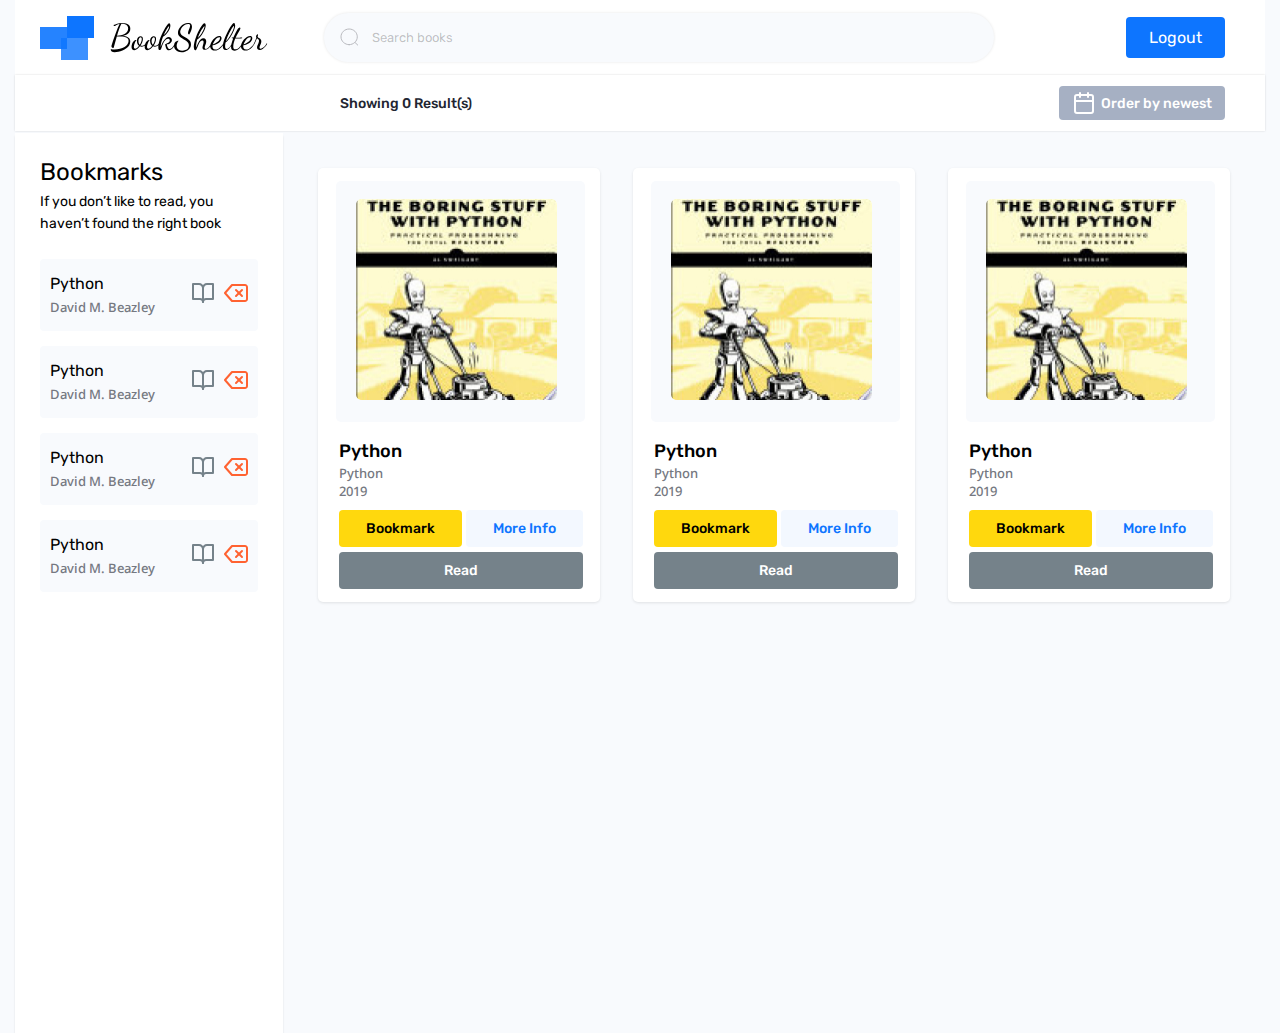
<file: index.html>
<!DOCTYPE html>
<html lang="en">
  <head>
    <meta charset="UTF-8" />
    <meta http-equiv="X-UA-Compatible" content="IE=edge" />
    <meta name="viewport" content="width=device-width, initial-scale=1.0" />
    <!-- Google fonts -->
    <link rel="preconnect" href="https://fonts.googleapis.com" />
    <link rel="preconnect" href="https://fonts.gstatic.com" crossorigin />
    <link
      href="https://fonts.googleapis.com/css2?family=Rubik:wght@400;500&display=swap"
      rel="stylesheet"
    />

    <link rel="preconnect" href="https://fonts.googleapis.com" />
    <link rel="preconnect" href="https://fonts.gstatic.com" crossorigin />
    <link
      href="https://fonts.googleapis.com/css2?family=Noto+Sans:wght@500&display=swap"
      rel="stylesheet"
    />
    <link rel="stylesheet" href="/css/style.css" />
    <title>Home</title>
  </head>
  <body>
    <header class="header">
      <div class="container">
        <div class="header__container">
          <div class="header__top">
            <img
              class="header__logo"
              src="./img/logo-dark.svg"
              alt="Site's logo"
            />

            <form class="search__form">
              <label for="search__input" class="search__label"></label>
              <input
                type="text"
                class="search__input"
                name="search__input"
                placeholder="Search books"
              />
            </form>

            <button class="logout__btn">Logout</button>
          </div>
        </div>
        <div class="header__bottom">
          <p class="results">Showing <span class="result">0</span> Result(s)</p>
          <button class="newest__btn">
            <img
              class="newest__icon"
              src="/img/calendar-logo.svg"
              alt="calendar-logo"
            />
            Order by newest
          </button>
        </div>
      </div>
    </header>
    <main>
      <div class="container main__container">
        <div class="bookmark__box">
          <h2 class="bookmark__title">Bookmarks</h2>
          <p class="bookmark__text">
            If you don’t like to read, you haven’t found the right book
          </p>

          <ul class="bookmark__list">
            <li class="bookmark__item">
              <div>
                <h3 class="bookmarked__name">Python</h3>
                <p class="bookmarked__author">David M. Beazley</p>
              </div>
              <div>
                <button class="read__icon bookmark__icons"></button>
                <button class="delete__icon bookmark__icons"></button>
              </div>
            </li>
            <li class="bookmark__item">
              <div>
                <h3 class="bookmarked__name">Python</h3>
                <p class="bookmarked__author">David M. Beazley</p>
              </div>
              <div>
                <button class="read__icon bookmark__icons"></button>
                <button class="delete__icon bookmark__icons"></button>
              </div>
            </li>
            <li class="bookmark__item">
              <div>
                <h3 class="bookmarked__name">Python</h3>
                <p class="bookmarked__author">David M. Beazley</p>
              </div>
              <div>
                <button class="read__icon bookmark__icons"></button>
                <button class="delete__icon bookmark__icons"></button>
              </div>
            </li>
            <li class="bookmark__item">
              <div>
                <h3 class="bookmarked__name">Python</h3>
                <p class="bookmarked__author">David M. Beazley</p>
              </div>
              <div>
                <button class="read__icon bookmark__icons"></button>
                <button class="delete__icon bookmark__icons"></button>
              </div>
            </li>
          </ul>
        </div>
        <div class="result__box">
          <ul class="books__list">
            <li class="books__item">
              <div class="card">
                <div class="card__img-box">
                  <img
                    class="card__img"
                    src="./img/card-img.jpg"
                    alt="card-img"
                  />
                </div>
                <div class="card__body">
                  <h3 class="book__name">Python</h3>
                  <p class="book__author book__texts">Python</p>
                  <p class="book__year book__texts">2019</p>
                  <div class="book__btn-box">
                    <button class="bookmark__btn card__btns-top">
                      Bookmark
                    </button>
                    <button class="info__btn card__btns-top">More Info</button>
                    <button class="read__btn">Read</button>
                  </div>
                </div>
              </div>
            </li>
            <li class="books__item">
              <div class="card">
                <div class="card__img-box">
                  <img
                    class="card__img"
                    src="./img/card-img.jpg"
                    alt="card-img"
                  />
                </div>
                <div class="card__body">
                  <h3 class="book__name">Python</h3>
                  <p class="book__author book__texts">Python</p>
                  <p class="book__year book__texts">2019</p>
                  <div class="book__btn-box">
                    <button class="bookmark__btn card__btns-top">
                      Bookmark
                    </button>
                    <button class="info__btn card__btns-top">More Info</button>
                    <button class="read__btn">Read</button>
                  </div>
                </div>
              </div>
            </li>
            <li class="books__item">
              <div class="card">
                <div class="card__img-box">
                  <img
                    class="card__img"
                    src="./img/card-img.jpg"
                    alt="card-img"
                  />
                </div>
                <div class="card__body">
                  <h3 class="book__name">Python</h3>
                  <p class="book__author book__texts">Python</p>
                  <p class="book__year book__texts">2019</p>
                  <div class="book__btn-box">
                    <button class="bookmark__btn card__btns-top">
                      Bookmark
                    </button>
                    <button class="info__btn card__btns-top">More Info</button>
                    <button class="read__btn">Read</button>
                  </div>
                </div>
              </div>
            </li>
          </ul>
        </div>
      </div>
    </main>

    <script src="/js/script.js"></script>
  </body>
</html>
</file>
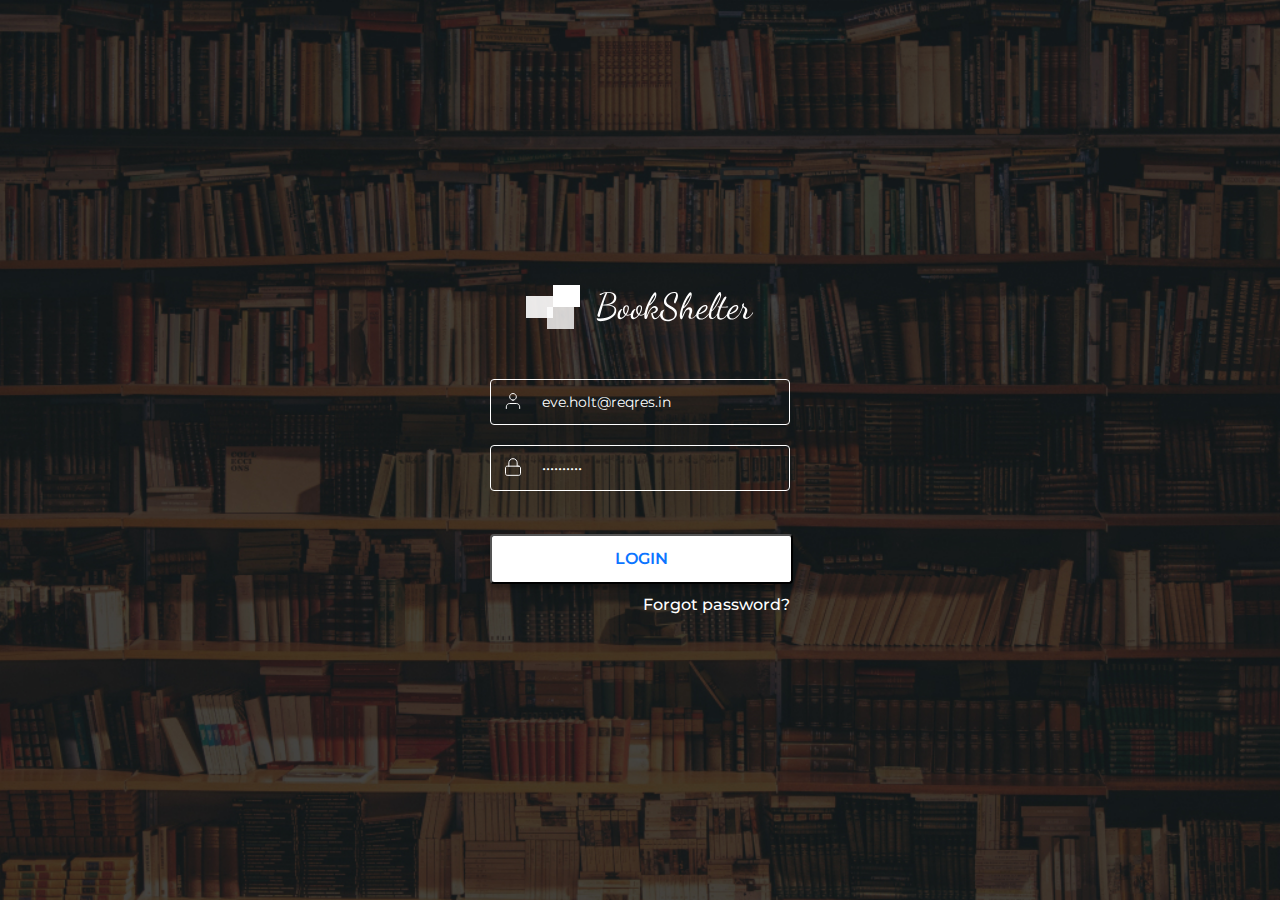
<file: login.html>
<!DOCTYPE html>
<html lang="en">
  <head>
    <meta charset="UTF-8" />
    <meta http-equiv="X-UA-Compatible" content="IE=edge" />
    <meta name="viewport" content="width=device-width, initial-scale=1.0" />
    <!-- Google fonts -->
    <link rel="preconnect" href="https://fonts.googleapis.com" />
    <link rel="preconnect" href="https://fonts.gstatic.com" crossorigin />
    <link
      href="https://fonts.googleapis.com/css2?family=Montserrat:wght@300;500;600&display=swap"
      rel="stylesheet"
    />
    <!-- Style -->
    <link rel="stylesheet" href="/css/login.css" />
    <link rel="stylesheet" href="/css/style.css" />
    <title>Login</title>
  </head>
  <body>
    <section class="login">
      <div class="container login__container">
        <form action="post" class="login__form">
          <img class="login__icon" src="/img/logo-light.svg" alt="logo" />

          <div class="username__box">
            <label for="username" class="username__label"></label>
            <input
              type="text"
              class="username__input form__inputs"
              name="username"
              placeholder="Username"
              value="eve.holt@reqres.in"
            />
          </div>

          <div class="username__box">
            <label
              for="password"
              class="password__label username__label"
            ></label>

            <input
              type="password"
              class="password__input form__inputs"
              name="password"
              placeholder="password"
              value="cityslicka"
            />
          </div>

          <button type="submit" class="login__btn">login</button>
          <button type="button" class="forget__btn">Forgot password?</button>
        </form>
      </div>
    </section>

    <script src="/js/login.js"></script>
  </body>
</html>
</file>
<file: css/style.css>
*,
::before,
::after {
  -webkit-box-sizing: inherit;
  box-sizing: border-box;
  margin: 0;
  padding: 0;
}

body {
  background: #f8fafd;
}

button {
  cursor: pointer;
}

.container {
  max-width: 1250px;
  padding-left: 0;
  padding-right: 0;
  margin-left: auto;
  margin-right: auto;
}

.header {
  margin-bottom: 2px;
}

.header__top {
  padding: 13px 40px 13px 25px;
  background: #ffffff;
  display: flex;
  align-items: center;
}

.header__logo {
  margin-right: 56px;
}

.search__form {
  position: relative;
}

.search__label {
  position: absolute;
  height: 18px;
  width: 18px;
  background-image: url("/img/search-logo.svg");
  top: 15px;
  left: 16px;
}

.search__input {
  background: #f8fafd;
  box-shadow: 0px 0px 3px rgba(0, 0, 0, 0.1);
  border-radius: 30px;
  border: none;
  padding: 17px 48px;
  width: 670px;

  font-family: "Rubik";
  font-weight: 400;
  font-size: 13px;
  line-height: 15px;
}

.search__input::placeholder {
  font-weight: 400;
  font-size: 13px;
  line-height: 15px;
  color: rgba(0, 0, 0, 0.24);
}

.search__input:focus {
  outline: none;
}

.logout__btn {
  font-family: "Rubik";
  font-style: normal;
  font-weight: 400;
  font-size: 16px;
  line-height: 19px;
  background: #0d75ff;
  border-radius: 4px;
  border: none;
  padding: 11px 23px;
  color: #ffffff;
  margin-left: auto;
}

/* Header bottom */

.header__bottom {
  padding: 11px 40px 11px 25px;
  background: #ffffff;
  box-shadow: 0px 0px 2px rgba(0, 0, 0, 0.15);
  display: flex;
  align-items: center;
  justify-content: space-between;
}

.results {
  font-family: "Rubik", sans-serif;
  font-weight: 500;
  font-size: 14px;
  line-height: 17px;
  display: inline;
  margin-left: 300px;
  color: #222531;
}

.newest__btn {
  padding: 5px 13px;
  background: #a6b0c3;
  border-radius: 4px;

  font-family: "Rubik";
  font-weight: 500;
  font-size: 14px;
  line-height: 17px;
  display: flex;
  align-items: center;
  color: #ffffff;
  border: none;
}

.newest__icon {
  margin-right: 5px;
}

/* Main */

.main__container {
  display: flex;
}

.bookmark__box {
  background: #ffffff;
  box-shadow: 0px 3px 2px rgba(0, 0, 0, 0.1);
  width: 268px;
  height: 100vh;
  padding: 25px;
}

.bookmark__title {
  font-family: "Rubik", sans-serif;
  font-weight: 400;
  font-size: 24px;
  line-height: 28px;
  color: #000000;
  margin-bottom: 5px;
}

.bookmark__text {
  font-family: "Rubik", sans-serif;
  font-weight: 400;
  font-size: 14px;
  line-height: 155.6%;
  color: #000000;
  margin-bottom: 25px;
}

.bookmark__list {
  list-style: none;
}

.bookmark__item {
  display: flex;
  background: #f8fafd;
  border-radius: 4px;
  align-items: center;
  justify-content: space-between;
  padding: 15px 10px;
  margin-bottom: 15px;
}

.bookmarked__name {
  font-family: "Rubik";
  font-weight: 400;
  font-size: 16px;
  line-height: 19px;
  color: #000000;
  margin-bottom: 5px;
}

.bookmarked__author {
  font-family: "Noto Sans";
  font-style: normal;
  font-weight: 500;
  font-size: 13px;
  line-height: 18px;
  color: #757881;
}

.bookmark__icons {
  width: 24px;
  height: 24px;
  border: none;
  background: none;
}

.read__icon {
  background-image: url("/img/openbook-logo.svg");
  margin-right: 5px;
}

.delete__icon {
  background-image: url("/img/delete-logo.svg ");
}

/* Render result */
.result__box {
  padding: 35px;
}

.books__list {
  list-style: none;
  display: grid;
  grid-template-columns: repeat(3, 1fr);
  gap: 33px;
}

.books__item {
  width: 282px;
}

.card {
  padding: 13px 15px 13px 18px;
  background: #ffffff;
  box-shadow: 0px 1px 3px rgba(0, 0, 0, 0.1);
  border-radius: 5px;
}

.card__img-box {
  padding: 18px 28px 18px 20px;
  background: #f8fafd;
  border-radius: 5px;
}

.card__img {
  border-radius: 5px;
  height: 201px;
  width: 201px;
}

.card__body {
  padding: 19px 0 0 3px;
}

.book__name {
  font-family: "Rubik";
  font-weight: 500;
  font-size: 18px;
  line-height: 21px;
  color: #000000;
  margin-bottom: 2px;
}

.book__texts {
  font-family: "Noto Sans", sans-serif;
  font-weight: 500;
  font-size: 13px;
  line-height: 18px;
  color: #757881;
}

.book__year {
  margin-bottom: 10px;
}

.book__btn-box {
  flex-wrap: wrap;
}

.card__btns-top {
  border-radius: 4px;
  padding: 10px 27px;
  font-family: "Rubik", sans-serif;
  font-weight: 500;
  font-size: 14px;
  line-height: 17px;
  border: none;
}

.bookmark__btn {
  background: #ffd80d;
  color: #000000;
}

.info__btn {
  color: #0d75ff;
  background: rgba(13, 117, 255, 0.05);
}

.read__btn {
  margin-top: 5px;
  background: #75828a;
  border-radius: 4px;
  font-family: "Rubik", sans-serif;
  padding: 10px 105px;
  font-weight: 500;
  font-size: 14px;
  line-height: 17px;
  color: #ffffff;
  border: none;
}
</file>
<file: css/login.css>
body {
  font-family: "Montserrat", sans-serif;
}

*,
::before,
::after {
  box-sizing: border-box;
  margin: 0;
  padding: 0;
}

.container {
  max-width: 1250px;
  padding-left: 25px;
  padding-right: 25px;
  margin-left: auto;
  margin-right: auto;
}

.login {
  background-image: url("../img/login-bg.jpg");
  position: relative;
  background-position: center;
  background-repeat: no-repeat;
  background-size: cover;
  height: 100vh;
}

.login__icon {
  margin: 0 auto;
  margin-bottom: 50px;
  display: block;
}

.login__form {
  width: 300px;
  position: absolute;
  top: 50%;
  left: 50%;
  transform: translate(-50%, -50%);
  text-align: end;
}

.form__inputs {
  font-family: "Montserrat", sans-serif;
  border: 1px solid #ffffff;
  border-radius: 4px;
  background: none;
  font-size: 14px;
  width: 100%;
  padding: 13px 51px;
  color: #ffffff;
}

.username__input {
  margin-bottom: 20px;
}

.username__box {
  position: relative;
}
.username__label {
  background-image: url("../img/username-icon.svg");
  position: absolute;
  height: 20px;
  width: 20px;
  top: 12px;
  left: 13px;
}

.password__label {
  background-image: url("../img/password-icon.svg");
}

.password__input {
  margin-bottom: 43px;
}

.form__inputs::placeholder {
  font-family: "Montserrat", sans-serif;
  line-height: 20px;
  font-size: 14px;
  text-transform: uppercase;
  font-weight: 300;
  color: #ffffff;
}

.login__btn {
  background: #ffffff;
  box-shadow: 0px 4px 4px rgba(0, 0, 0, 0.3);
  border-radius: 4px;
  font-family: "Montserrat";
  font-weight: 600;
  font-size: 16px;
  line-height: 20px;
  text-align: center;
  text-transform: uppercase;
  padding: 13px 123px;
  display: block;
  color: #0d75ff;
  margin-bottom: 11px;
  cursor: pointer;
}

.forget__btn {
  font-family: "Montserrat";
  font-weight: 500;
  font-size: 16px;
  line-height: 20px;
  text-align: center;
  color: #ffffff;
  background: none;
  border: none;
  text-align: right;
  cursor: pointer;
}
</file>
